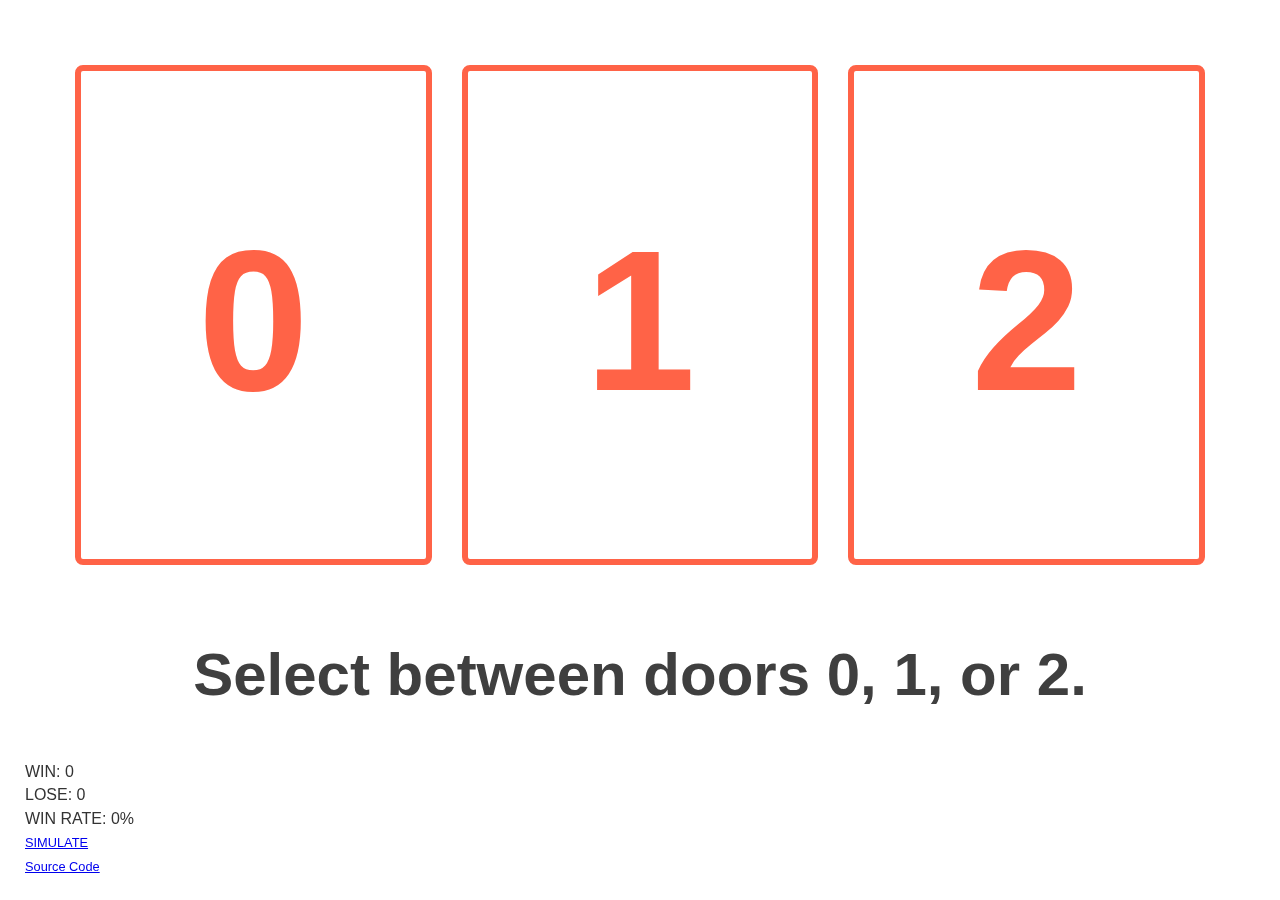
<file: index.html>
<!DOCTYPE html>
<html lang="en">
<head>
    <meta charset="UTF-8">
    <meta name="viewport" content="width=device-width, initial-scale=1.0">
    <meta http-equiv="X-UA-Compatible" content="ie=edge">
    <title> Just another non-sensical game. </title>

    <link rel="stylesheet" href="modern-normalize.css">
    <link rel="stylesheet" href="style.css">
</head>
<body>
    <main>
        <div id="door-0" data-id="0" class="door"><span class="label">0</span></div>
        <div id="door-1" data-id="1" class="door"><span class="label">1</span></div>
        <div id="door-2" data-id="2" class="door"><span class="label">2</span></div>
    </main>

    <div id="message"></div>

    <div class="controls container">
        <button type="button" class="hide" id="btnConfirmSelection"> CONFIRM SELECTION </button>
        <!-- <button type="button" class="hide" id="btnOpenRandomDoor"> OPEN ONE NON SELECTED DOOR </button> -->
        <button type="button" class="hide" id="btnSwitch"> YES </button>
        <button type="button" class="hide" id="btnCheckWinner"> NO </button>
        <button type="button" class="hide" id="btnReset"> PLAY AGAIN </button>
    </div>

    <div id="score">
        <p>WIN: <span id="score-win">0</span></p>
        <p>LOSE: <span id="score-lose">0</span></p>
        <p>WIN RATE: <span id="win-rate">0%</span></p>
        <p><small><a href="simulation.html">SIMULATE</a></small></p>
        <p><small><a href="https://github.com/littleomie/monty-hall-simulation">Source Code</a></small></p>
    </div>

    <script src="script.js"></script>
</body>
</html>
</file>
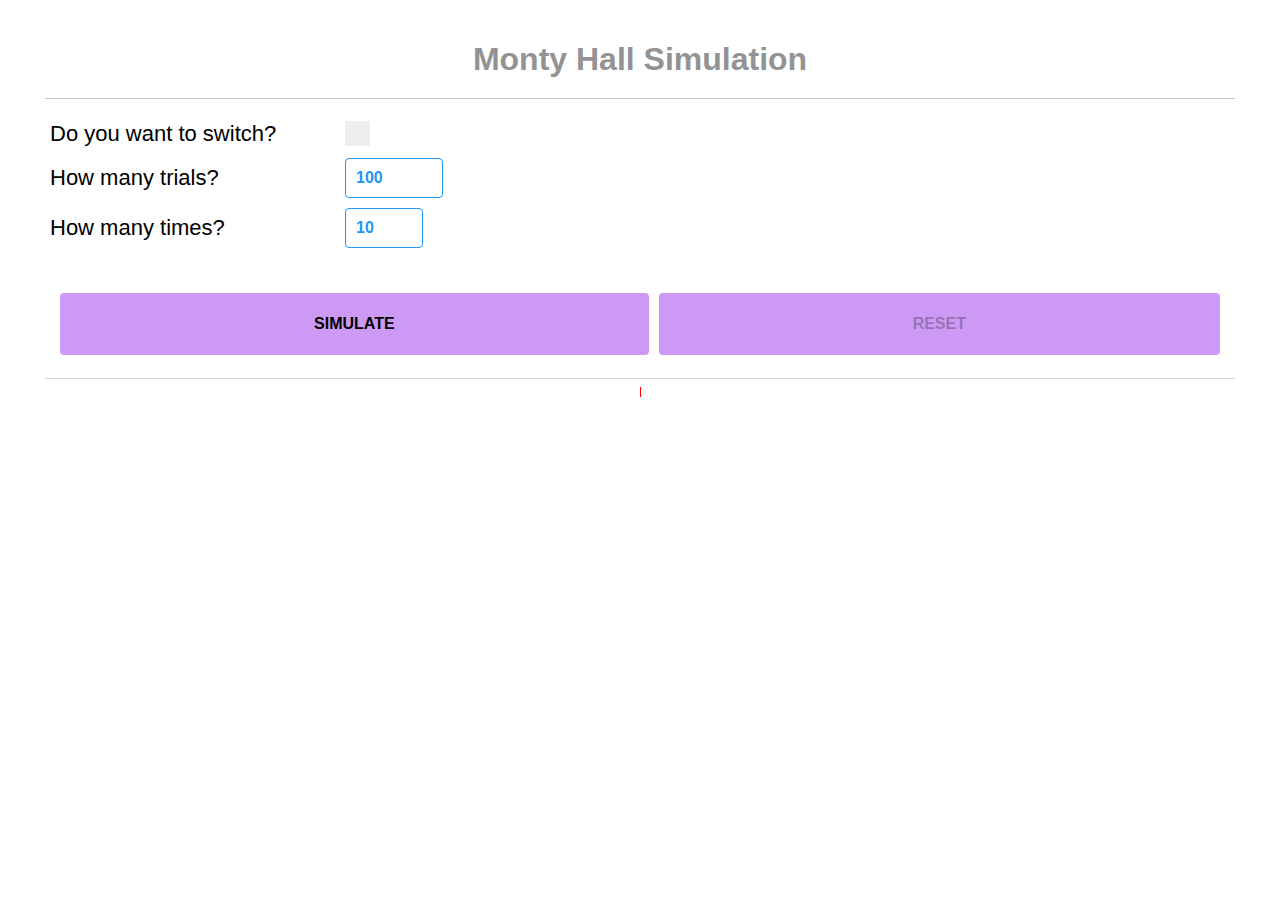
<file: simulation.html>
<!DOCTYPE html>
<html lang="en">

<head>
    <meta charset="UTF-8">
    <meta name="viewport" content="width=device-width, initial-scale=1.0">
    <meta http-equiv="X-UA-Compatible" content="ie=edge">
    <title> Simulation </title>

    <link rel="stylesheet" href="modern-normalize.css">
    <link rel="stylesheet" href="simulation.css">
</head>

<body>
    <div class="container">
        <h1 class="title">Monty Hall Simulation</h1>

        <label class="cb-container">Do you want to switch?
            <input id="cbSwitch" type="checkbox">
            <span class="checkmark"></span>
        </label>

        <div class="form-group">
            <label for="numAttempts">How many trials?</label>
            <input type="number" id="txtNumAttempts" min="1" max="10000" value="100" />
        </div>

        <div class="form-group">
            <label for="txtNumTimes">How many times?</label>
            <input type="number" id="txtNumTimes" min="1" max="100" value="10" data-value="15"/>
        </div>

        <div class="controls">
            <button id="btnSimulate">SIMULATE</button>
            <button id="btnReset" class="invi" disabled>RESET</button>
        </div>

        <hr>

        <!-- <p>Number of attempts: <span id="num-attempts">0</span></p> -->

        <div id="chart">
            <div id="mean-finder"></div>
            

            <!-- <div class="bar">
                <div id="bar-win" class="bar-value">WIN</div>
                <div id="bar-lose" class="bar-value">LOSE</div>
            </div> -->

            <!-- <div class="bar">
                <div class="bar-bar">
                    <div id="bar-lose" class="bar-value">LOSE</div>
                </div>
            </div> -->
        </div>
    </div>

    <script src="simulation.js"></script>
</body>

</html>
</file>
<file: style.css>
main,
.container {
    max-width: 1200px;
    margin: 30px auto 0 auto;
    display: flex;
    padding: 20px;
}

.door {
    flex: auto;
    margin: 15px;
    height: 500px;
    background-color: white;
    border: 6px solid tomato;
    text-align: center;
    border-radius: 8px;
    color: tomato;
    transition: all 300ms;
}

.door:hover {
    cursor: pointer;
    box-shadow: 0 4px 8px 0 rgba(0, 0, 0, .12), 0 2px 4px 0 rgba(0, 0, 0, .08);
    transform: scale(1.05);
}

.door.selected {
    background-color: tomato;
    border: 6px solid tomato;
    color: white;
    transform: scale(1.05);
}

.door.open {
    background-color: #c3c3c3;
    border: 6px solid #c3c3c3;
    color: white;
    transform: scale(.95);
}

.door.show-prize {
    background-color: gold;
    border-color: gold;
    color: white;
    box-shadow: 0 15px 30px 0 rgba(0, 0, 0, .11), 0 5px 15px 0 rgba(0, 0, 0, .08);
    transform: scale(1.1);
}

.door>span {
    line-height: 500px;
    font-size: 200px;
    font-weight: bold;
}

.controls {
    padding: 10px;
    display: flex;
}

button {
    padding: 20px 30px;
    background-color: #cc9af4;
    border: 2px solid #cc9af4;
    border-radius: 4px;
    font-weight: bold;
    margin: 3px;
    flex: auto;
}

#message {
    text-align: center;
    padding: 40px 10px 20px 10px;
    font-size: 60px;
    color: #3f3f3f;
    font-weight: bold;
}

.events-off {
    pointer-events: none;
}

.hide {
    display: none;
}

#score {
    position: fixed;
    left: 20px;
    bottom: 20px;
    font-size: 16px;
}

#score>p {
    margin: 5px;
    color: #333333;
}
</file>
<file: simulation.css>
.container {
    max-width: 1200px;
    min-height: 100vh;
    margin: 0 auto;
    padding: 20px 5px;
}

.title {
    text-align: center;
    color: #939393;
    padding-bottom: 20px;
    border-bottom: 1px solid #c3c3c3;
}

.form-group {
    display: flex;
    margin-top: 10px;
}

.form-group>label {
    padding-left: 5px;
    padding-right: 5px;
    margin-bottom: 0;
    cursor: pointer;
    font-size: 22px;
    width: 300px;
    line-height: 40px;
}

.form-group>input[type=number] {
    height: 40px;
    padding-left: 10px;
    border: 1px solid #2196F3;
    border-radius: 4px;
    color: #2196F3;
    font-weight: bold;
}

hr {
    border: 0;
    color: #d3d3d3;
    background-color: #d3d3d3;
    height: 1px;
}

.controls {
    margin-top: 30px;
    padding: 10px;
    display: flex;
}

button {
    margin: 5px;
    padding: 20px 30px;
    background-color: #cc9af4;
    border: 2px solid #cc9af4;
    border-radius: 4px;
    font-weight: bold;
    flex: auto;
}

#chart {
    padding: 5px 0;
    position: relative;
}

#mean-finder {
    height: 100%;
    width: 1px;
    background-color: red;
    display: block;
    position: absolute;
    top: 0;
    left: 50%;
    transition: left 300ms;
}

.bar {
    display: flex;
    height: auto;
    margin: 1px 0;
    transition: width 100ms;
}


.bar-bar {
    background-color: white;
    flex: 1
}

.bar-value {
    display: block;
    width: 0;
    text-align: center;
    line-height: 30px;
    overflow: hidden;
    transition: width 300ms;
    white-space: nowrap;
}

.bar-win {
    background-color: lime;
}

.bar-lose {
    background-color: tomato;
}

/* Customize the label (the container) */
.cb-container {
    display: block;
    position: relative;
    padding-left: 5px;
    padding-right: 35px;
    margin-bottom: 12px;
    cursor: pointer;
    font-size: 22px;
    -webkit-user-select: none;
    -moz-user-select: none;
    -ms-user-select: none;
    user-select: none;
    width: 325px;
}

/* Hide the browser's default checkbox */
.cb-container input {
    position: absolute;
    opacity: 0;
    cursor: pointer;
    height: 0;
    width: 0;
}

/* Create a custom checkbox */
.checkmark {
    position: absolute;
    top: 0;
    right: 0;
    height: 25px;
    width: 25px;
    background-color: #eee;
}

/* On mouse-over, add a grey background color */
.cb-container:hover input~.checkmark {
    background-color: #ccc;
}

/* When the checkbox is checked, add a blue background */
.cb-container input:checked~.checkmark {
    background-color: #2196F3;
}

/* Create the checkmark/indicator (hidden when not checked) */
.checkmark:after {
    content: "";
    position: absolute;
    display: none;
}

/* Show the checkmark when checked */
.cb-container input:checked~.checkmark:after {
    display: block;
}

/* Style the checkmark/indicator */
.cb-container .checkmark:after {
    left: 9px;
    top: 5px;
    width: 5px;
    height: 10px;
    border: solid white;
    border-width: 0 3px 3px 0;
    -webkit-transform: rotate(45deg);
    -ms-transform: rotate(45deg);
    transform: rotate(45deg);
}
</file>
